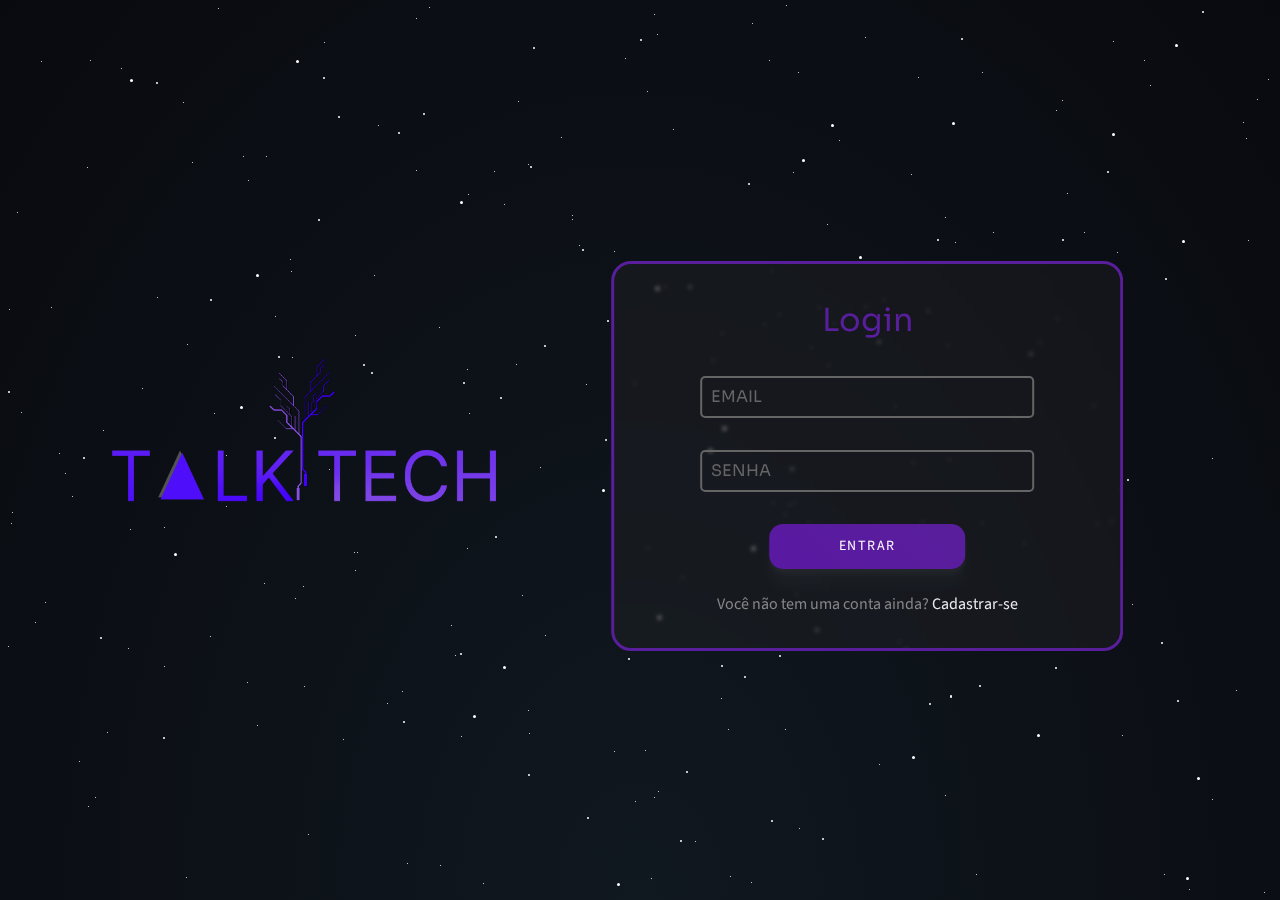
<file: TalkTech-v0.1.1/index.html>
<!DOCTYPE html>
<html lang="pt-br">
    <head>
        <meta charset="UTF-8">
        <meta http-equiv="X-UA-Compatible" content="IE=edge">
        <meta name="viewport" content="width=device-width, initial-scale=1.0">
        <link href="https://fonts.googleapis.com/css2?family=Sora:wght@200;400&family=Source+Sans+3:wght@300;400&display=swap" rel="stylesheet">
        <link rel="stylesheet" href="css/style.css">
        <title>Talk-Tech</title>
    </head>
    <body>
        <section class="wrapper" id="mobile-form">

            <!--Fundo de Estrelas-->

            <div id="stars"></div>
            <div id="stars2"></div>
            <div id="stars3"></div>

            <!-- Formulario -->

            <div class="form-father">
                <div class="form-left flex-item-1">
                    <div class="form-logo-relative">
                        <div class="form-logo">
                            <img src="svg/TalkTechLogo.png" alt="">
                        </div>
                    </div>
                </div>

                <!-- Form Login -->

                <div class="form-right flex-item-1">
                    <div class="form-login-relative form-panel">
                        <div class="form-login">
                            <form action="" class="form-login-fields">
                                <h6 class="title-login">Login</h6>
                                <div class="input-field my-2">
                                    <input type="email" required="required">
                                    <span>Email</span>
                                </div>
                                <div class="input-field my-2">
                                    <input type="password" required="required">
                                    <span>Senha</span>
                                </div>

                                <a href="#" class="btn mt-2 mb-1">Entrar</a>
                                
                                <p class="form-text-cadastrar mt-2">Você não tem uma conta ainda? <a class="form-link-cadastrar" href="#">Cadastrar-se</a></p>
                            </form>
                        </div>
                    </div>
                    
                    <!-- Form Cadastro -->

                    <div class="form-cadastro-relative form-panel">
                        <div class="form-cadastro">
                            <form action="" class="form-cadastro-fields">
                                <h6 class="title-cadastro">Cadastro</h6>
                                <div class="input-field my-2">
                                    <input type="text" required="required">
                                    <span>Nome de Usuário</span>
                                </div>
                                <div class="input-field my-2">
                                    <input type="text" required="required">
                                    <span>Email</span>
                                </div>
                                <div class="input-field my-2">
                                    <input type="password" required="required">
                                    <span>Senha</span>
                                </div>
                                <div class="input-field my-2">
                                    <input type="password" required="required">
                                    <span>Confirma Senha</span>
                                </div>

                                <a href="#" class="btn mt-2 mb-1">Cadastrar-se</a>
                                
                                <p class="form-text-Login mt-2">Você ja tem uma conta? <a class="form-link-login" href="#">Login</a></p>
                            </form>
                        </div>
                    </div>
                </div>
            </div>
        </section>

        <!-- Form Mobile -->

        <div class="form-mobile-father">
            <div class="form-logo-mobile">
                <img src="svg/TalkTechLogo.png" alt="">
            </div>

            <!-- Form Mobile Login -->

            <form action="" class="form-login-fields-mobile">
                <h6 class="title-login-mobile mt-2">Login</h6>
                <div class="input-field my-2">
                    <input type="text" required="required">
                    <span>Email</span>
                </div>
                <div class="input-field my-2">
                    <input type="password" required="required">
                    <span>Senha</span>
                </div>

                <a href="#" class="btn mt-2 mb-1">Entrar</a>
                
                <p class="form-text-cadastrar mt-2">Você não tem uma conta ainda? <a class="form-link-cadastrar-mobile" href="#">Cadastrar-se</a></p>
            </form>

            <!-- Form Mobiile Cadastrar -->

            <form action="" class="form-cadastro-fields-mobile">
                <h6 class="title-login-mobile mt-2">Cadastro</h6>
                <div class="input-field my-2">
                    <input type="text" required="required">
                    <span>Nome de Usuário</span>
                </div>
                <div class="input-field my-2">
                    <input type="text" required="required">
                    <span>Email</span>
                </div>
                <div class="input-field my-2">
                    <input type="password" required="required">
                    <span>Senha</span>
                </div>
                <div class="input-field my-2">
                    <input type="password" required="required">
                    <span>Confirma Senha</span>
                </div>

                <a href="#" class="btn mt-2 mb-1">Cadastrar-se</a>
                
                <p class="form-text-Login mt-2">Você ja tem uma conta? <a class="form-link-login-mobile" href="#">Login</a></p>
            </form>

        </div>

        <script src="js/app.js"></script>

    </body>
</html>
</file>
<file: TalkTech-v0.1.1/css/style.css>
@charset "UTF-8";
*,
*:after,
*:before {
  padding: 0;
  margin: 0;
  box-sizing: border-box;
}

.container {
  max-width: 1440px;
  margin: 0 auto;
  padding: 96px 24px;
  display: flex;
  justify-content: center;
  align-items: center;
  flex-direction: row;
  overflow: hidden;
}
@media screen and (max-width: 960px) {
  .container {
    flex-direction: column;
    padding: 32px 18px;
  }
}

.container-feed {
  max-width: 1440px;
  margin: 0 auto;
  position: relative;
  padding: 110px 20px 0 211px;
  display: flex;
  justify-content: flex-start;
  align-items: flex-start;
  flex-direction: column;
}
@media screen and (max-width: 960px) {
  .container-feed {
    align-items: center;
    padding: 110px 0 0 0;
  }
}

.left-0 {
  left: 0;
}

.flex-start {
  display: flex;
  justify-content: flex-start;
  align-items: center;
}

.flex-start-top {
  display: flex;
  justify-content: flex-start;
  align-items: flex-start;
}

.flex-center {
  display: flex;
  justify-content: center;
  align-items: center;
}

.flex-end {
  display: flex;
  justify-content: flex-end;
  align-items: center;
}

.flex-column {
  display: flex;
  flex-direction: column;
}

.relative {
  position: relative;
}

.flex-wrap {
  flex-wrap: wrap;
}

.flex-item-1 {
  flex: 1 1 360px;
}

.flex-item-2 {
  flex: 2 1 360px;
}

.flex-item-3 {
  flex: 3 1 360px;
}

.flex-item-4 {
  flex: 4 1 360px;
}

.flex-item-5 {
  flex: 5 1 360px;
}

.flex-item-auto {
  flex: 2 1 auto;
}

.w-auto {
  width: auto;
}

.w-100 {
  width: 100%;
}

.w-75 {
  width: 75%;
}

.w-50 {
  width: 50%;
}

.w-25 {
  width: 25%;
}

.hidden {
  overflow: hidden;
}

.list-item {
  display: flex;
  list-style: none;
  position: relative;
  padding: 8px 8px 8px 54px;
  margin-bottom: 48px;
}
.list-item::after {
  content: "";
  position: absolute;
  top: 0;
  left: -8px;
  border: none;
  display: block;
  width: 30px;
  height: 30px;
}

::-webkit-scrollbar {
  width: 8px;
  background-color: transparent;
  border: 5px solid #131414;
}

::-webkit-scrollbar-thumb {
  background-color: #353436;
  border-radius: 50px;
  border: 2px solid #353436;
}

h1 {
  color: #edeaef;
  font-family: "Sora", sans-serif;
  font-weight: 250;
  font-size: 64px;
  line-height: 100%;
}
@media screen and (max-width: 960px) {
  h1 {
    font-family: "Sora", sans-serif;
    font-weight: 250;
    font-size: 36px;
    line-height: 100%;
  }
}

h2 {
  color: #edeaef;
  font-family: "Sora", sans-serif;
  font-weight: 250;
  font-size: 52px;
  line-height: 100%;
}
@media screen and (max-width: 960px) {
  h2 {
    font-family: "Sora", sans-serif;
    font-weight: 250;
    font-size: 36px;
    line-height: 100%;
  }
}

h3 {
  color: #edeaef;
  font-family: "Sora", sans-serif;
  font-weight: 250;
  font-size: 28px;
  line-height: 120%;
}
@media screen and (max-width: 960px) {
  h3 {
    font-family: "Sora", sans-serif;
    font-weight: 250;
    font-size: 24px;
    line-height: 120%;
  }
}

h4 {
  color: #161617;
  font-family: "Sora", sans-serif;
  font-weight: 250;
  font-size: 18px;
  line-height: 130%;
  letter-spacing: -1px;
  font-weight: bold;
}
@media screen and (max-width: 960px) {
  h4 {
    font-family: "Sora", sans-serif;
    font-weight: 250;
    font-size: 18px;
    line-height: 130%;
    font-weight: bold;
  }
}

h5 {
  text-transform: uppercase;
  background: linear-gradient(220.94deg, #a950c4 14.43%, #82269e 85.28%);
  background-clip: text;
  -webkit-background-clip: text;
  -webkit-text-fill-color: transparent;
  font-weight: bold;
  font-family: "Sora", sans-serif;
  font-weight: 250;
  font-size: 18px;
  line-height: 140%;
}
@media screen and (max-width: 960px) {
  h5 {
    font-family: "Sora", sans-serif;
    font-weight: 250;
    font-size: 16px;
    line-height: 150%;
  }
}

h6 {
  color: #161617;
  font-family: "Sora", sans-serif;
  font-weight: 250;
  font-size: 32px;
  line-height: 150%;
}
@media screen and (max-width: 960px) {
  h6 {
    font-family: "Sora", sans-serif;
    font-weight: 250;
    font-size: 16px;
    line-height: 150%;
  }
}

p {
  color: #505055;
  font-family: "Source Sans 3", sans-serif;
  font-size: 16px;
  line-height: 140%;
}
@media screen and (max-width: 960px) {
  p {
    font-family: "Source Sans 3", sans-serif;
    font-size: 14px;
    line-height: 150%;
  }
}
p.white {
  color: #edeaef;
}

.p1 {
  color: #a6a6a7;
  font-family: "Source Sans 3", sans-serif;
  font-size: 24px;
  line-height: 130%;
}
@media screen and (max-width: 960px) {
  .p1 {
    font-family: "Source Sans 3", sans-serif;
    font-size: 18px;
    line-height: 130%;
  }
}

span {
  font-family: "Sora", sans-serif;
}

.bold {
  font-weight: bold;
  color: #353436;
}

strong {
  color: #232224;
  font-family: "Source Sans 3", sans-serif;
  font-size: 16px;
  line-height: 140%;
}
@media screen and (max-width: 960px) {
  strong {
    font-family: "Source Sans 3", sans-serif;
    font-size: 14px;
    line-height: 150%;
  }
}

.text-center {
  text-align: center;
}

a {
  font-family: "Source Sans 3", sans-serif;
  font-size: 16px;
  line-height: 140%;
  text-decoration: none;
  color: #edeaef;
  transition: 0.5s ease;
}
a:hover {
  opacity: 0.9;
}

.btn-Ini {
  position: relative;
  background-color: #edeaef;
  text-transform: uppercase;
  font-size: 1em;
  letter-spacing: 0.1em;
  font-weight: 400;
  padding: 10px 30px;
  transition: 0.5s;
}
.btn-Ini span {
  position: relative;
  z-index: 1;
}

.btn-Ini:hover {
  background: #9c4fb4;
  color: #9c4fb4;
  letter-spacing: 0.25em;
  box-shadow: 0px 17px 17px rgba(169, 80, 196, 0.13), 0px 5.125px 5.125px rgba(169, 80, 196, 0.0847066), 0px 2.12866px 2.12866px rgba(169, 80, 196, 0.065), 0px 0.769896px 0.769896px rgba(169, 80, 196, 0.0452935);
}

.btn-Ini::before {
  content: "";
  position: absolute;
  inset: 2px;
  background-color: #101820;
}

#btn-bv {
  position: absolute;
  inset: 0;
  display: block;
}

a #btn-bv::before {
  content: "";
  position: absolute;
  top: 0;
  left: 80%;
  width: 20px;
  height: 4px;
  background: #101820;
  transform: translateX(-50%) skew(325deg);
  transition: 0.5s;
}

a:hover #btn-bv::before {
  width: 30px;
  left: 20%;
}

a #btn-bv::after {
  content: "";
  position: absolute;
  bottom: 0;
  left: 20%;
  width: 20px;
  height: 4px;
  background: #101820;
  transform: translateX(-50%) skew(325deg);
  transition: 0.5s;
}

a:hover #btn-bv::after {
  width: 30px;
  left: 80%;
}

.btn {
  background: linear-gradient(220.94deg, #591E9C 14.43%, #5919a1 85.28%);
  border: none;
  border-radius: 14px;
  text-decoration: none;
  font-family: "Source Sans 3", sans-serif;
  font-size: 14px;
  line-height: 150%;
  color: #fefbff;
  letter-spacing: 0.1em;
  text-transform: uppercase;
  padding: 12px 70px;
  transition: 0.3s ease;
  box-shadow: 0px 17px 17px rgba(204, 204, 204, 0.04), 0px 5.125px 5.125px rgba(204, 204, 204, 0.0260636), 0px 2.12866px 2.12866px rgba(204, 204, 204, 0.02), 0px 0.769896px 0.769896px rgba(204, 204, 204, 0.0139364);
}
.btn:hover {
  transform: scale(1.02);
  opacity: 0.9;
}

.s-0 {
  margin: 0;
  padding: 0;
}

.m-1 {
  margin: 8px;
}

.m-2 {
  margin: 16px;
}

.m-3 {
  margin: 48px;
}

.m-4 {
  margin: 72px;
}

.m-5 {
  margin: 128px;
}

.mt-1 {
  margin-top: 8px;
}

.mt-2 {
  margin-top: 16px;
}

.mt-3 {
  margin-top: 48px;
}

.mt-4 {
  margin-top: 72px;
}

.mt-5 {
  margin-top: 128px;
}

.ml-1 {
  margin-left: 8px;
}

.ml-2 {
  margin-left: 16px;
}

.ml-3 {
  margin-left: 48px;
}

.ml-4 {
  margin-left: 72px;
}

.ml-5 {
  margin-left: 128px;
}

.mr-1 {
  margin-right: 8px;
}

.mr-2 {
  margin-right: 16px;
}

.mr-3 {
  margin-right: 48px;
}

.mr-4 {
  margin-right: 72px;
}

.mr-5 {
  margin-right: 128px;
}

.mb-1 {
  margin-bottom: 8px;
}

.mb-2 {
  margin-bottom: 16px;
}

.mb-3 {
  margin-bottom: 48px;
}

.mb-4 {
  margin-bottom: 72px;
}

.mb-5 {
  margin-bottom: 128px;
}

.mx-1 {
  margin-left: 8px;
  margin-right: 8px;
}

.mx-2 {
  margin-left: 16px;
  margin-right: 16px;
}

.mx-3 {
  margin-left: 48px;
  margin-right: 48px;
}

.mx-4 {
  margin-left: 72px;
  margin-right: 72px;
}

.mx-5 {
  margin-left: 128px;
  margin-right: 128px;
}

.my-1 {
  margin-top: 8px;
  margin-bottom: 8px;
}

.my-2 {
  margin-top: 16px;
  margin-bottom: 16px;
}

.my-3 {
  margin-top: 48px;
  margin-bottom: 48px;
}

.my-4 {
  margin-top: 72px;
  margin-bottom: 72px;
}

.my-5 {
  margin-top: 128px;
  margin-bottom: 128px;
}

.p-1 {
  padding: 8px;
}

.p-2 {
  padding: 16px;
}

.p-3 {
  padding: 48px;
}

.p-4 {
  padding: 72px;
}

.p-5 {
  padding: 128px;
}

.pt-1 {
  padding-top: 8px;
}

.pt-2 {
  padding-top: 16px;
}

.pt-3 {
  padding-top: 48px;
}

.pt-4 {
  padding-top: 72px;
}

.pt-5 {
  padding-top: 128px;
}

.pl-1 {
  padding-left: 8px;
}

.pl-2 {
  padding-left: 16px;
}

.pl-3 {
  padding-left: 48px;
}

.pl-4 {
  padding-left: 72px;
}

.pl-5 {
  padding-left: 128px;
}

.pr-1 {
  padding-right: 8px;
}

.pr-2 {
  padding-right: 16px;
}

.pr-3 {
  padding-right: 48px;
}

.pr-4 {
  padding-right: 72px;
}

.pr-5 {
  padding-right: 128px;
}

.pb-1 {
  padding-bottom: 8px;
}

.pb-2 {
  padding-bottom: 16px;
}

.pb-3 {
  padding-bottom: 48px;
}

.pb-4 {
  padding-bottom: 72px;
}

.pb-5 {
  padding-bottom: 128px;
}

.px-1 {
  padding-left: 8px;
  padding-right: 8px;
}

.px-2 {
  padding-left: 16px;
  padding-right: 16px;
}

.px-3 {
  padding-left: 48px;
  padding-right: 48px;
}

.px-4 {
  padding-left: 72px;
  padding-right: 72px;
}

.px-5 {
  padding-left: 128px;
  padding-right: 128px;
}

.py-1 {
  padding-top: 8px;
  padding-bottom: 8px;
}

.py-2 {
  padding-top: 16px;
  padding-bottom: 16px;
}

.py-3 {
  padding-top: 48px;
  padding-bottom: 48px;
}

.py-4 {
  padding-top: 72px;
  padding-bottom: 72px;
}

.py-5 {
  padding-top: 128px;
  padding-bottom: 128px;
}
@media screen and (max-width: 960px) {
  .py-5 {
    padding-top: 128px;
    padding-bottom: 16px;
  }
}

header {
  width: 100%;
  background-color: transparent;
  box-shadow: none;
  transition: 0.5s ease;
  position: fixed;
  z-index: 800;
}

.active-header {
  background: rgba(28, 28, 28, 0.45);
  -webkit-backdrop-filter: blur(19.5px);
          backdrop-filter: blur(19.5px);
}

.navbar-desktop {
  max-width: 1440px;
  height: 75px;
  margin: 0px auto;
  position: relative;
  padding: 10px 24px 10px 211px;
  display: flex;
  justify-content: space-between;
  align-items: center;
}

.navbar-desktop-logo {
  position: fixed;
  cursor: pointer;
  z-index: 1100;
  left: 10px;
}

.navbar-desktop-item-1 {
  flex: 1 1 auto;
  display: flex;
  justify-content: flex-start;
  align-items: center;
}

.navbar-desktop-item-2 {
  flex: 1 1 auto;
  display: flex;
  justify-content: flex-end;
  align-items: center;
}

.nav-link-desktop {
  margin-left: 16px;
  display: inline-block;
  padding: 12px 16px;
}

.nav-side-menu {
  height: 100%;
  background-color: #161617;
  position: fixed;
  z-index: 700;
  display: flex;
  justify-content: center;
  padding-top: 128px;
  left: 0;
  transition: 0.7s ease;
}
@media screen and (max-width: 960px) {
  .nav-side-menu {
    height: 50px;
    bottom: 0;
    align-items: center;
    padding-top: 0;
    width: 100%;
  }
}

.nav-list-side-menu {
  max-width: 1440px;
  display: flex;
  flex-direction: column;
  align-items: center;
}
@media screen and (max-width: 960px) {
  .nav-list-side-menu {
    flex-direction: row;
  }
}

.nav-link-side-menu {
  display: inline-block;
  font-family: "Sora", sans-serif;
  font-weight: 250;
  font-size: 28px;
  line-height: 120%;
  position: relative;
  cursor: pointer;
  transition: transform 0.2s ease-in-out;
  padding: 8px 24px 0 24px;
}
.nav-link-side-menu p {
  display: none;
}
.nav-link-side-menu:hover {
  transform: translateX(5px);
}
.nav-link-side-menu:hover p {
  display: flex;
  z-index: 1100;
  transform: translateX(5px);
}
@media screen and (max-width: 960px) {
  .nav-link-side-menu {
    padding: 8px 16px 0 16px;
  }
}

#stars {
  width: 1px;
  height: 1px;
  border-radius: 50px;
  background: transparent;
  animation: animStar 50s linear infinite;
  box-shadow: 779px 1331px #fff, 324px 42px #fff, 303px 586px #fff, 1312px 276px #fff, 451px 625px #fff, 521px 1931px #fff, 1087px 1871px #fff, 36px 1546px #fff, 132px 934px #fff, 1698px 901px #fff, 1418px 664px #fff, 1448px 1157px #fff, 1084px 232px #fff, 347px 1776px #fff, 1722px 243px #fff, 1629px 835px #fff, 479px 969px #fff, 1231px 960px #fff, 586px 384px #fff, 164px 527px #fff, 8px 646px #fff, 1150px 1126px #fff, 665px 1357px #fff, 1556px 1982px #fff, 1260px 1961px #fff, 1675px 1741px #fff, 1843px 1514px #fff, 718px 1628px #fff, 242px 1343px #fff, 1497px 1880px #fff, 1364px 230px #fff, 1739px 1302px #fff, 636px 959px #fff, 304px 686px #fff, 614px 751px #fff, 1935px 816px #fff, 1428px 60px #fff, 355px 335px #fff, 1594px 158px #fff, 90px 60px #fff, 1553px 162px #fff, 1239px 1825px #fff, 1945px 587px #fff, 749px 1785px #fff, 1987px 1172px #fff, 1301px 1237px #fff, 1039px 342px #fff, 1585px 1481px #fff, 995px 1048px #fff, 524px 932px #fff, 214px 413px #fff, 1701px 1300px #fff, 1037px 1613px #fff, 1871px 996px #fff, 1360px 1635px #fff, 1110px 1313px #fff, 412px 1783px #fff, 1949px 177px #fff, 903px 1854px #fff, 700px 1936px #fff, 378px 125px #fff, 308px 834px #fff, 1118px 962px #fff, 1350px 1929px #fff, 781px 1811px #fff, 561px 137px #fff, 757px 1148px #fff, 1670px 1979px #fff, 343px 739px #fff, 945px 795px #fff, 576px 1903px #fff, 1078px 1436px #fff, 1583px 450px #fff, 1366px 474px #fff, 297px 1873px #fff, 192px 162px #fff, 1624px 1633px #fff, 59px 453px #fff, 82px 1872px #fff, 1933px 498px #fff, 1966px 1974px #fff, 1975px 1688px #fff, 779px 314px #fff, 1858px 1543px #fff, 73px 1507px #fff, 1693px 975px #fff, 1683px 108px #fff, 1768px 1654px #fff, 654px 14px #fff, 494px 171px #fff, 1689px 1895px #fff, 1660px 263px #fff, 1031px 903px #fff, 1203px 1393px #fff, 1333px 1421px #fff, 1113px 41px #fff, 1206px 1645px #fff, 1325px 1635px #fff, 142px 388px #fff, 572px 215px #fff, 1535px 296px #fff, 1419px 407px #fff, 1379px 1003px #fff, 329px 469px #fff, 1791px 1652px #fff, 935px 1802px #fff, 1330px 1820px #fff, 421px 1933px #fff, 828px 365px #fff, 275px 316px #fff, 707px 960px #fff, 1605px 1554px #fff, 625px 58px #fff, 717px 1697px #fff, 1669px 246px #fff, 1925px 322px #fff, 1154px 1803px #fff, 1929px 295px #fff, 1248px 240px #fff, 1045px 1755px #fff, 166px 942px #fff, 1888px 1773px #fff, 678px 1963px #fff, 1370px 569px #fff, 1974px 1400px #fff, 1786px 460px #fff, 51px 307px #fff, 784px 1400px #fff, 730px 1258px #fff, 1712px 393px #fff, 416px 170px #fff, 1797px 1932px #fff, 572px 219px #fff, 1557px 1856px #fff, 218px 8px #fff, 348px 1334px #fff, 469px 413px #fff, 385px 1738px #fff, 1357px 1818px #fff, 240px 942px #fff, 248px 1847px #fff, 1535px 806px #fff, 236px 1514px #fff, 1429px 1556px #fff, 73px 1633px #fff, 1398px 1121px #fff, 671px 1301px #fff, 1404px 1663px #fff, 740px 1018px #fff, 1600px 377px #fff, 785px 514px #fff, 112px 1084px #fff, 1915px 1887px #fff, 1463px 1848px #fff, 687px 1115px #fff, 1268px 1768px #fff, 1729px 1425px #fff, 1284px 1022px #fff, 801px 974px #fff, 1975px 1317px #fff, 1354px 834px #fff, 1446px 1484px #fff, 1283px 1786px #fff, 11px 523px #fff, 1842px 236px #fff, 1355px 654px #fff, 429px 7px #fff, 1033px 1128px #fff, 157px 297px #fff, 545px 635px #fff, 52px 1080px #fff, 827px 1520px #fff, 1121px 490px #fff, 9px 309px #fff, 1744px 1586px #fff, 1014px 417px #fff, 1534px 524px #fff, 958px 552px #fff, 1403px 1496px #fff, 387px 703px #fff, 1522px 548px #fff, 1355px 282px #fff, 1532px 601px #fff, 1838px 790px #fff, 290px 259px #fff, 295px 598px #fff, 1601px 539px #fff, 1561px 1272px #fff, 34px 1922px #fff, 1024px 543px #fff, 467px 369px #fff, 722px 333px #fff, 1976px 1255px #fff, 766px 983px #fff, 1582px 1285px #fff, 12px 512px #fff, 617px 1410px #fff, 682px 577px #fff, 1334px 1438px #fff, 439px 327px #fff, 1617px 1661px #fff, 673px 129px #fff, 794px 941px #fff, 1386px 1902px #fff, 37px 1353px #fff, 1467px 1353px #fff, 416px 18px #fff, 187px 344px #fff, 200px 1898px #fff, 1491px 1619px #fff, 811px 347px #fff, 924px 1827px #fff, 945px 217px #fff, 1735px 1228px #fff, 379px 1890px #fff, 79px 761px #fff, 825px 1837px #fff, 1980px 1558px #fff, 1308px 1573px #fff, 1488px 1726px #fff, 382px 1208px #fff, 522px 595px #fff, 1277px 1898px #fff, 354px 552px #fff, 161px 1784px #fff, 614px 251px #fff, 526px 1576px #fff, 17px 212px #fff, 179px 996px #fff, 467px 1208px #fff, 1944px 1838px #fff, 1140px 1093px #fff, 858px 1007px #fff, 200px 1064px #fff, 423px 1964px #fff, 1945px 439px #fff, 1377px 689px #fff, 1120px 1437px #fff, 1876px 668px #fff, 907px 1324px #fff, 343px 1976px #fff, 1816px 1501px #fff, 1849px 177px #fff, 647px 91px #fff, 1984px 1012px #fff, 1336px 1300px #fff, 128px 648px #fff, 305px 1060px #fff, 1324px 826px #fff, 1263px 1314px #fff, 1801px 629px #fff, 1614px 1555px #fff, 1634px 90px #fff, 1603px 452px #fff, 891px 1984px #fff, 1556px 1906px #fff, 121px 68px #fff, 1676px 1714px #fff, 516px 936px #fff, 1947px 1492px #fff, 1455px 1519px #fff, 45px 602px #fff, 205px 1039px #fff, 793px 172px #fff, 1562px 1739px #fff, 1056px 110px #fff, 1512px 379px #fff, 1795px 1621px #fff, 1848px 607px #fff, 262px 1719px #fff, 477px 991px #fff, 483px 883px #fff, 1239px 1197px #fff, 1496px 647px #fff, 1649px 25px #fff, 1491px 1946px #fff, 119px 996px #fff, 179px 1472px #fff, 1341px 808px #fff, 1565px 1700px #fff, 407px 1544px #fff, 1754px 357px #fff, 1288px 981px #fff, 902px 1997px #fff, 1755px 1668px #fff, 186px 877px #fff, 1202px 1882px #fff, 461px 1213px #fff, 1400px 748px #fff, 1969px 1899px #fff, 809px 522px #fff, 514px 1219px #fff, 374px 275px #fff, 938px 1973px #fff, 357px 552px #fff, 144px 1722px #fff, 1572px 912px #fff, 402px 1858px #fff, 1544px 1195px #fff, 667px 1257px #fff, 727px 1496px #fff, 993px 232px #fff, 1772px 313px #fff, 1040px 1590px #fff, 1204px 1973px #fff, 1268px 79px #fff, 1555px 1048px #fff, 986px 1707px #fff, 978px 1710px #fff, 713px 360px #fff, 407px 863px #fff, 461px 736px #fff, 284px 1608px #fff, 103px 430px #fff, 1283px 1319px #fff, 977px 1186px #fff, 1966px 1516px #fff, 1287px 1129px #fff, 70px 1098px #fff, 1189px 889px #fff, 1126px 1734px #fff, 309px 1292px #fff, 879px 764px #fff, 65px 473px #fff, 1003px 1959px #fff, 658px 791px #fff, 402px 1576px #fff, 35px 622px #fff, 529px 1589px #fff, 164px 666px #fff, 1876px 1290px #fff, 1541px 526px #fff, 270px 1297px #fff, 440px 865px #fff, 1500px 802px #fff, 182px 1754px #fff, 1264px 892px #fff, 272px 1249px #fff, 1289px 1535px #fff, 190px 1646px #fff, 955px 242px #fff, 1456px 1597px #fff, 1727px 1983px #fff, 635px 801px #fff, 226px 455px #fff, 1396px 1710px #fff, 849px 1863px #fff, 237px 1264px #fff, 839px 140px #fff, 1122px 735px #fff, 1280px 15px #fff, 1318px 242px #fff, 1819px 1148px #fff, 333px 1392px #fff, 1949px 553px #fff, 1878px 1332px #fff, 467px 548px #fff, 1812px 1082px #fff, 1067px 193px #fff, 243px 156px #fff, 483px 1616px #fff, 1714px 933px #fff, 759px 1800px #fff, 1822px 995px #fff, 1877px 572px #fff, 581px 1084px #fff, 107px 732px #fff, 642px 1837px #fff, 166px 1493px #fff, 1555px 198px #fff, 819px 307px #fff, 947px 345px #fff, 827px 224px #fff, 927px 1394px #fff, 540px 467px #fff, 1093px 405px #fff, 1140px 927px #fff, 130px 529px #fff, 33px 1980px #fff, 1147px 1663px #fff, 1616px 1436px #fff, 528px 710px #fff, 798px 1100px #fff, 505px 1480px #fff, 899px 641px #fff, 1909px 1949px #fff, 1311px 964px #fff, 979px 1301px #fff, 1393px 969px #fff, 1793px 1886px #fff, 292px 357px #fff, 1196px 1718px #fff, 1290px 1994px #fff, 537px 1973px #fff, 1181px 1674px #fff, 1740px 1566px #fff, 1307px 265px #fff, 922px 522px #fff, 1892px 472px #fff, 384px 1746px #fff, 392px 1098px #fff, 647px 548px #fff, 390px 1498px #fff, 1246px 138px #fff, 730px 876px #fff, 192px 1472px #fff, 1790px 1789px #fff, 928px 311px #fff, 1253px 1647px #fff, 747px 1921px #fff, 1561px 1025px #fff, 1533px 1292px #fff, 1985px 195px #fff, 728px 729px #fff, 1712px 1936px #fff, 512px 1717px #fff, 1528px 483px #fff, 313px 1642px #fff, 281px 1849px #fff, 1212px 799px #fff, 435px 1191px #fff, 1422px 611px #fff, 1718px 1964px #fff, 411px 944px #fff, 210px 636px #fff, 1502px 1295px #fff, 1434px 349px #fff, 769px 60px #fff, 747px 1053px #fff, 789px 504px #fff, 1436px 1264px #fff, 1893px 1225px #fff, 1394px 1788px #fff, 1108px 1317px #fff, 1673px 1395px #fff, 854px 1010px #fff, 1705px 80px #fff, 1858px 148px #fff, 1729px 344px #fff, 1388px 664px #fff, 895px 406px #fff, 1479px 157px #fff, 1441px 1157px #fff, 552px 1900px #fff, 516px 364px #fff, 1647px 189px #fff, 1427px 1071px #fff, 785px 729px #fff, 1080px 1710px #fff, 504px 204px #fff, 1177px 1622px #fff, 657px 34px #fff, 1296px 1099px #fff, 248px 180px #fff, 1212px 1568px #fff, 667px 1562px #fff, 695px 841px #fff, 1608px 1247px #fff, 751px 882px #fff, 87px 167px #fff, 607px 1368px #fff, 1363px 1203px #fff, 1836px 317px #fff, 1668px 1703px #fff, 830px 1154px #fff, 1721px 1398px #fff, 1601px 1280px #fff, 976px 874px #fff, 1743px 254px #fff, 1020px 1815px #fff, 1670px 1766px #fff, 1890px 735px #fff, 1379px 136px #fff, 1864px 695px #fff, 206px 965px #fff, 1404px 1932px #fff, 1923px 1360px #fff, 247px 682px #fff, 519px 1708px #fff, 645px 750px #fff, 1164px 1204px #fff, 834px 323px #fff, 172px 1350px #fff, 213px 972px #fff, 1837px 190px #fff, 285px 1806px #fff, 1047px 1299px #fff, 1548px 825px #fff, 1730px 324px #fff, 1346px 1909px #fff, 772px 270px #fff, 345px 1190px #fff, 478px 1433px #fff, 1479px 25px #fff, 1994px 1830px #fff, 1744px 732px #fff, 20px 1635px #fff, 690px 1795px #fff, 1594px 569px #fff, 579px 245px #fff, 1398px 733px #fff, 408px 1352px #fff, 1774px 120px #fff, 1152px 1370px #fff, 1698px 1810px #fff, 710px 1450px #fff, 665px 286px #fff, 493px 1720px #fff, 786px 5px #fff, 637px 1140px #fff, 764px 324px #fff, 927px 310px #fff, 938px 1424px #fff, 1884px 744px #fff, 913px 462px #fff, 1831px 1936px #fff, 1527px 249px #fff, 36px 1381px #fff, 1597px 581px #fff, 1530px 355px #fff, 949px 459px #fff, 799px 828px #fff, 242px 1471px #fff, 654px 797px #fff, 796px 594px #fff, 1365px 678px #fff, 752px 23px #fff, 1630px 541px #fff, 982px 72px #fff, 1733px 1831px #fff, 21px 412px #fff, 775px 998px #fff, 335px 1945px #fff, 264px 583px #fff, 158px 1311px #fff, 528px 164px #fff, 1978px 574px #fff, 717px 1203px #fff, 734px 1591px #fff, 1555px 820px #fff, 16px 1943px #fff, 1625px 1177px #fff, 1236px 690px #fff, 1585px 1590px #fff, 1737px 1728px #fff, 721px 698px #fff, 1804px 1186px #fff, 166px 980px #fff, 1850px 230px #fff, 330px 1712px #fff, 95px 797px #fff, 1948px 1078px #fff, 469px 939px #fff, 1269px 1899px #fff, 955px 1220px #fff, 1137px 1075px #fff, 312px 1293px #fff, 986px 1762px #fff, 1103px 1238px #fff, 428px 1993px #fff, 355px 570px #fff, 977px 1836px #fff, 1395px 1092px #fff, 276px 913px #fff, 1743px 656px #fff, 773px 502px #fff, 1686px 1322px #fff, 1516px 1945px #fff, 1334px 501px #fff, 266px 156px #fff, 455px 655px #fff, 798px 72px #fff, 1059px 1259px #fff, 1402px 1687px #fff, 236px 1329px #fff, 1455px 786px #fff, 146px 1228px #fff, 1851px 823px #fff, 1062px 100px #fff, 1220px 953px #fff, 20px 1826px #fff, 36px 1063px #fff, 1525px 338px #fff, 790px 1521px #fff, 741px 1099px #fff, 288px 1489px #fff, 700px 1060px #fff, 390px 1071px #fff, 411px 1036px #fff, 1853px 1072px #fff, 1446px 1085px #fff, 1164px 874px #fff, 924px 925px #fff, 291px 271px #fff, 1257px 1964px #fff, 1580px 1352px #fff, 1507px 1216px #fff, 211px 956px #fff, 985px 1195px #fff, 975px 1640px #fff, 518px 101px #fff, 663px 1395px #fff, 914px 532px #fff, 145px 1320px #fff, 69px 1397px #fff, 982px 523px #fff, 257px 725px #fff, 1599px 831px #fff, 1636px 1513px #fff, 1250px 1158px #fff, 1132px 604px #fff, 183px 102px #fff, 1057px 318px #fff, 1247px 1835px #fff, 1983px 1110px #fff, 1077px 1455px #fff, 921px 1770px #fff, 806px 1350px #fff, 1938px 1992px #fff, 855px 1260px #fff, 902px 1345px #fff, 658px 1908px #fff, 1845px 679px #fff, 712px 1482px #fff, 595px 950px #fff, 1784px 1992px #fff, 1847px 1785px #fff, 691px 1004px #fff, 175px 1179px #fff, 1666px 1911px #fff, 41px 61px #fff, 971px 1080px #fff, 1830px 1450px #fff, 1351px 1518px #fff, 1257px 99px #fff, 1395px 1498px #fff, 1117px 252px #fff, 1779px 597px #fff, 1346px 729px #fff, 1108px 1144px #fff, 402px 691px #fff, 72px 496px #fff, 1673px 1604px #fff, 1497px 974px #fff, 1865px 1664px #fff, 88px 806px #fff, 918px 77px #fff, 244px 1118px #fff, 256px 1820px #fff, 1851px 1840px #fff, 605px 1851px #fff, 634px 383px #fff, 865px 37px #fff, 943px 1024px #fff, 1951px 177px #fff, 1097px 523px #fff, 985px 1700px #fff, 1243px 122px #fff, 768px 1070px #fff, 468px 194px #fff, 320px 1867px #fff, 1850px 185px #fff, 380px 1616px #fff, 468px 1294px #fff, 1122px 1743px #fff, 884px 299px #fff, 1300px 1917px #fff, 1860px 396px #fff, 1270px 990px #fff, 529px 733px #fff, 1975px 1347px #fff, 1885px 685px #fff, 226px 506px #fff, 651px 878px #fff, 1323px 680px #fff, 1284px 680px #fff, 238px 1967px #fff, 911px 174px #fff, 1111px 521px #fff, 1150px 85px #fff, 794px 502px #fff, 484px 1856px #fff, 1809px 368px #fff, 112px 953px #fff, 590px 1009px #fff, 1655px 311px #fff, 100px 1026px #fff, 1803px 352px #fff, 865px 306px #fff, 1077px 1019px #fff, 1335px 872px #fff, 1647px 1298px #fff, 1233px 1387px #fff, 698px 1036px #fff, 659px 1860px #fff, 388px 1412px #fff, 1212px 458px #fff, 755px 1468px #fff, 696px 1654px #fff, 1144px 60px #fff;
}
#stars ::after {
  content: "";
  position: absolute;
  top: 2000px;
  width: 1px;
  height: 1px;
  border-radius: 50px;
  background: transparent;
  box-shadow: 779px 1331px #fff, 324px 42px #fff, 303px 586px #fff, 1312px 276px #fff, 451px 625px #fff, 521px 1931px #fff, 1087px 1871px #fff, 36px 1546px #fff, 132px 934px #fff, 1698px 901px #fff, 1418px 664px #fff, 1448px 1157px #fff, 1084px 232px #fff, 347px 1776px #fff, 1722px 243px #fff, 1629px 835px #fff, 479px 969px #fff, 1231px 960px #fff, 586px 384px #fff, 164px 527px #fff, 8px 646px #fff, 1150px 1126px #fff, 665px 1357px #fff, 1556px 1982px #fff, 1260px 1961px #fff, 1675px 1741px #fff, 1843px 1514px #fff, 718px 1628px #fff, 242px 1343px #fff, 1497px 1880px #fff, 1364px 230px #fff, 1739px 1302px #fff, 636px 959px #fff, 304px 686px #fff, 614px 751px #fff, 1935px 816px #fff, 1428px 60px #fff, 355px 335px #fff, 1594px 158px #fff, 90px 60px #fff, 1553px 162px #fff, 1239px 1825px #fff, 1945px 587px #fff, 749px 1785px #fff, 1987px 1172px #fff, 1301px 1237px #fff, 1039px 342px #fff, 1585px 1481px #fff, 995px 1048px #fff, 524px 932px #fff, 214px 413px #fff, 1701px 1300px #fff, 1037px 1613px #fff, 1871px 996px #fff, 1360px 1635px #fff, 1110px 1313px #fff, 412px 1783px #fff, 1949px 177px #fff, 903px 1854px #fff, 700px 1936px #fff, 378px 125px #fff, 308px 834px #fff, 1118px 962px #fff, 1350px 1929px #fff, 781px 1811px #fff, 561px 137px #fff, 757px 1148px #fff, 1670px 1979px #fff, 343px 739px #fff, 945px 795px #fff, 576px 1903px #fff, 1078px 1436px #fff, 1583px 450px #fff, 1366px 474px #fff, 297px 1873px #fff, 192px 162px #fff, 1624px 1633px #fff, 59px 453px #fff, 82px 1872px #fff, 1933px 498px #fff, 1966px 1974px #fff, 1975px 1688px #fff, 779px 314px #fff, 1858px 1543px #fff, 73px 1507px #fff, 1693px 975px #fff, 1683px 108px #fff, 1768px 1654px #fff, 654px 14px #fff, 494px 171px #fff, 1689px 1895px #fff, 1660px 263px #fff, 1031px 903px #fff, 1203px 1393px #fff, 1333px 1421px #fff, 1113px 41px #fff, 1206px 1645px #fff, 1325px 1635px #fff, 142px 388px #fff, 572px 215px #fff, 1535px 296px #fff, 1419px 407px #fff, 1379px 1003px #fff, 329px 469px #fff, 1791px 1652px #fff, 935px 1802px #fff, 1330px 1820px #fff, 421px 1933px #fff, 828px 365px #fff, 275px 316px #fff, 707px 960px #fff, 1605px 1554px #fff, 625px 58px #fff, 717px 1697px #fff, 1669px 246px #fff, 1925px 322px #fff, 1154px 1803px #fff, 1929px 295px #fff, 1248px 240px #fff, 1045px 1755px #fff, 166px 942px #fff, 1888px 1773px #fff, 678px 1963px #fff, 1370px 569px #fff, 1974px 1400px #fff, 1786px 460px #fff, 51px 307px #fff, 784px 1400px #fff, 730px 1258px #fff, 1712px 393px #fff, 416px 170px #fff, 1797px 1932px #fff, 572px 219px #fff, 1557px 1856px #fff, 218px 8px #fff, 348px 1334px #fff, 469px 413px #fff, 385px 1738px #fff, 1357px 1818px #fff, 240px 942px #fff, 248px 1847px #fff, 1535px 806px #fff, 236px 1514px #fff, 1429px 1556px #fff, 73px 1633px #fff, 1398px 1121px #fff, 671px 1301px #fff, 1404px 1663px #fff, 740px 1018px #fff, 1600px 377px #fff, 785px 514px #fff, 112px 1084px #fff, 1915px 1887px #fff, 1463px 1848px #fff, 687px 1115px #fff, 1268px 1768px #fff, 1729px 1425px #fff, 1284px 1022px #fff, 801px 974px #fff, 1975px 1317px #fff, 1354px 834px #fff, 1446px 1484px #fff, 1283px 1786px #fff, 11px 523px #fff, 1842px 236px #fff, 1355px 654px #fff, 429px 7px #fff, 1033px 1128px #fff, 157px 297px #fff, 545px 635px #fff, 52px 1080px #fff, 827px 1520px #fff, 1121px 490px #fff, 9px 309px #fff, 1744px 1586px #fff, 1014px 417px #fff, 1534px 524px #fff, 958px 552px #fff, 1403px 1496px #fff, 387px 703px #fff, 1522px 548px #fff, 1355px 282px #fff, 1532px 601px #fff, 1838px 790px #fff, 290px 259px #fff, 295px 598px #fff, 1601px 539px #fff, 1561px 1272px #fff, 34px 1922px #fff, 1024px 543px #fff, 467px 369px #fff, 722px 333px #fff, 1976px 1255px #fff, 766px 983px #fff, 1582px 1285px #fff, 12px 512px #fff, 617px 1410px #fff, 682px 577px #fff, 1334px 1438px #fff, 439px 327px #fff, 1617px 1661px #fff, 673px 129px #fff, 794px 941px #fff, 1386px 1902px #fff, 37px 1353px #fff, 1467px 1353px #fff, 416px 18px #fff, 187px 344px #fff, 200px 1898px #fff, 1491px 1619px #fff, 811px 347px #fff, 924px 1827px #fff, 945px 217px #fff, 1735px 1228px #fff, 379px 1890px #fff, 79px 761px #fff, 825px 1837px #fff, 1980px 1558px #fff, 1308px 1573px #fff, 1488px 1726px #fff, 382px 1208px #fff, 522px 595px #fff, 1277px 1898px #fff, 354px 552px #fff, 161px 1784px #fff, 614px 251px #fff, 526px 1576px #fff, 17px 212px #fff, 179px 996px #fff, 467px 1208px #fff, 1944px 1838px #fff, 1140px 1093px #fff, 858px 1007px #fff, 200px 1064px #fff, 423px 1964px #fff, 1945px 439px #fff, 1377px 689px #fff, 1120px 1437px #fff, 1876px 668px #fff, 907px 1324px #fff, 343px 1976px #fff, 1816px 1501px #fff, 1849px 177px #fff, 647px 91px #fff, 1984px 1012px #fff, 1336px 1300px #fff, 128px 648px #fff, 305px 1060px #fff, 1324px 826px #fff, 1263px 1314px #fff, 1801px 629px #fff, 1614px 1555px #fff, 1634px 90px #fff, 1603px 452px #fff, 891px 1984px #fff, 1556px 1906px #fff, 121px 68px #fff, 1676px 1714px #fff, 516px 936px #fff, 1947px 1492px #fff, 1455px 1519px #fff, 45px 602px #fff, 205px 1039px #fff, 793px 172px #fff, 1562px 1739px #fff, 1056px 110px #fff, 1512px 379px #fff, 1795px 1621px #fff, 1848px 607px #fff, 262px 1719px #fff, 477px 991px #fff, 483px 883px #fff, 1239px 1197px #fff, 1496px 647px #fff, 1649px 25px #fff, 1491px 1946px #fff, 119px 996px #fff, 179px 1472px #fff, 1341px 808px #fff, 1565px 1700px #fff, 407px 1544px #fff, 1754px 357px #fff, 1288px 981px #fff, 902px 1997px #fff, 1755px 1668px #fff, 186px 877px #fff, 1202px 1882px #fff, 461px 1213px #fff, 1400px 748px #fff, 1969px 1899px #fff, 809px 522px #fff, 514px 1219px #fff, 374px 275px #fff, 938px 1973px #fff, 357px 552px #fff, 144px 1722px #fff, 1572px 912px #fff, 402px 1858px #fff, 1544px 1195px #fff, 667px 1257px #fff, 727px 1496px #fff, 993px 232px #fff, 1772px 313px #fff, 1040px 1590px #fff, 1204px 1973px #fff, 1268px 79px #fff, 1555px 1048px #fff, 986px 1707px #fff, 978px 1710px #fff, 713px 360px #fff, 407px 863px #fff, 461px 736px #fff, 284px 1608px #fff, 103px 430px #fff, 1283px 1319px #fff, 977px 1186px #fff, 1966px 1516px #fff, 1287px 1129px #fff, 70px 1098px #fff, 1189px 889px #fff, 1126px 1734px #fff, 309px 1292px #fff, 879px 764px #fff, 65px 473px #fff, 1003px 1959px #fff, 658px 791px #fff, 402px 1576px #fff, 35px 622px #fff, 529px 1589px #fff, 164px 666px #fff, 1876px 1290px #fff, 1541px 526px #fff, 270px 1297px #fff, 440px 865px #fff, 1500px 802px #fff, 182px 1754px #fff, 1264px 892px #fff, 272px 1249px #fff, 1289px 1535px #fff, 190px 1646px #fff, 955px 242px #fff, 1456px 1597px #fff, 1727px 1983px #fff, 635px 801px #fff, 226px 455px #fff, 1396px 1710px #fff, 849px 1863px #fff, 237px 1264px #fff, 839px 140px #fff, 1122px 735px #fff, 1280px 15px #fff, 1318px 242px #fff, 1819px 1148px #fff, 333px 1392px #fff, 1949px 553px #fff, 1878px 1332px #fff, 467px 548px #fff, 1812px 1082px #fff, 1067px 193px #fff, 243px 156px #fff, 483px 1616px #fff, 1714px 933px #fff, 759px 1800px #fff, 1822px 995px #fff, 1877px 572px #fff, 581px 1084px #fff, 107px 732px #fff, 642px 1837px #fff, 166px 1493px #fff, 1555px 198px #fff, 819px 307px #fff, 947px 345px #fff, 827px 224px #fff, 927px 1394px #fff, 540px 467px #fff, 1093px 405px #fff, 1140px 927px #fff, 130px 529px #fff, 33px 1980px #fff, 1147px 1663px #fff, 1616px 1436px #fff, 528px 710px #fff, 798px 1100px #fff, 505px 1480px #fff, 899px 641px #fff, 1909px 1949px #fff, 1311px 964px #fff, 979px 1301px #fff, 1393px 969px #fff, 1793px 1886px #fff, 292px 357px #fff, 1196px 1718px #fff, 1290px 1994px #fff, 537px 1973px #fff, 1181px 1674px #fff, 1740px 1566px #fff, 1307px 265px #fff, 922px 522px #fff, 1892px 472px #fff, 384px 1746px #fff, 392px 1098px #fff, 647px 548px #fff, 390px 1498px #fff, 1246px 138px #fff, 730px 876px #fff, 192px 1472px #fff, 1790px 1789px #fff, 928px 311px #fff, 1253px 1647px #fff, 747px 1921px #fff, 1561px 1025px #fff, 1533px 1292px #fff, 1985px 195px #fff, 728px 729px #fff, 1712px 1936px #fff, 512px 1717px #fff, 1528px 483px #fff, 313px 1642px #fff, 281px 1849px #fff, 1212px 799px #fff, 435px 1191px #fff, 1422px 611px #fff, 1718px 1964px #fff, 411px 944px #fff, 210px 636px #fff, 1502px 1295px #fff, 1434px 349px #fff, 769px 60px #fff, 747px 1053px #fff, 789px 504px #fff, 1436px 1264px #fff, 1893px 1225px #fff, 1394px 1788px #fff, 1108px 1317px #fff, 1673px 1395px #fff, 854px 1010px #fff, 1705px 80px #fff, 1858px 148px #fff, 1729px 344px #fff, 1388px 664px #fff, 895px 406px #fff, 1479px 157px #fff, 1441px 1157px #fff, 552px 1900px #fff, 516px 364px #fff, 1647px 189px #fff, 1427px 1071px #fff, 785px 729px #fff, 1080px 1710px #fff, 504px 204px #fff, 1177px 1622px #fff, 657px 34px #fff, 1296px 1099px #fff, 248px 180px #fff, 1212px 1568px #fff, 667px 1562px #fff, 695px 841px #fff, 1608px 1247px #fff, 751px 882px #fff, 87px 167px #fff, 607px 1368px #fff, 1363px 1203px #fff, 1836px 317px #fff, 1668px 1703px #fff, 830px 1154px #fff, 1721px 1398px #fff, 1601px 1280px #fff, 976px 874px #fff, 1743px 254px #fff, 1020px 1815px #fff, 1670px 1766px #fff, 1890px 735px #fff, 1379px 136px #fff, 1864px 695px #fff, 206px 965px #fff, 1404px 1932px #fff, 1923px 1360px #fff, 247px 682px #fff, 519px 1708px #fff, 645px 750px #fff, 1164px 1204px #fff, 834px 323px #fff, 172px 1350px #fff, 213px 972px #fff, 1837px 190px #fff, 285px 1806px #fff, 1047px 1299px #fff, 1548px 825px #fff, 1730px 324px #fff, 1346px 1909px #fff, 772px 270px #fff, 345px 1190px #fff, 478px 1433px #fff, 1479px 25px #fff, 1994px 1830px #fff, 1744px 732px #fff, 20px 1635px #fff, 690px 1795px #fff, 1594px 569px #fff, 579px 245px #fff, 1398px 733px #fff, 408px 1352px #fff, 1774px 120px #fff, 1152px 1370px #fff, 1698px 1810px #fff, 710px 1450px #fff, 665px 286px #fff, 493px 1720px #fff, 786px 5px #fff, 637px 1140px #fff, 764px 324px #fff, 927px 310px #fff, 938px 1424px #fff, 1884px 744px #fff, 913px 462px #fff, 1831px 1936px #fff, 1527px 249px #fff, 36px 1381px #fff, 1597px 581px #fff, 1530px 355px #fff, 949px 459px #fff, 799px 828px #fff, 242px 1471px #fff, 654px 797px #fff, 796px 594px #fff, 1365px 678px #fff, 752px 23px #fff, 1630px 541px #fff, 982px 72px #fff, 1733px 1831px #fff, 21px 412px #fff, 775px 998px #fff, 335px 1945px #fff, 264px 583px #fff, 158px 1311px #fff, 528px 164px #fff, 1978px 574px #fff, 717px 1203px #fff, 734px 1591px #fff, 1555px 820px #fff, 16px 1943px #fff, 1625px 1177px #fff, 1236px 690px #fff, 1585px 1590px #fff, 1737px 1728px #fff, 721px 698px #fff, 1804px 1186px #fff, 166px 980px #fff, 1850px 230px #fff, 330px 1712px #fff, 95px 797px #fff, 1948px 1078px #fff, 469px 939px #fff, 1269px 1899px #fff, 955px 1220px #fff, 1137px 1075px #fff, 312px 1293px #fff, 986px 1762px #fff, 1103px 1238px #fff, 428px 1993px #fff, 355px 570px #fff, 977px 1836px #fff, 1395px 1092px #fff, 276px 913px #fff, 1743px 656px #fff, 773px 502px #fff, 1686px 1322px #fff, 1516px 1945px #fff, 1334px 501px #fff, 266px 156px #fff, 455px 655px #fff, 798px 72px #fff, 1059px 1259px #fff, 1402px 1687px #fff, 236px 1329px #fff, 1455px 786px #fff, 146px 1228px #fff, 1851px 823px #fff, 1062px 100px #fff, 1220px 953px #fff, 20px 1826px #fff, 36px 1063px #fff, 1525px 338px #fff, 790px 1521px #fff, 741px 1099px #fff, 288px 1489px #fff, 700px 1060px #fff, 390px 1071px #fff, 411px 1036px #fff, 1853px 1072px #fff, 1446px 1085px #fff, 1164px 874px #fff, 924px 925px #fff, 291px 271px #fff, 1257px 1964px #fff, 1580px 1352px #fff, 1507px 1216px #fff, 211px 956px #fff, 985px 1195px #fff, 975px 1640px #fff, 518px 101px #fff, 663px 1395px #fff, 914px 532px #fff, 145px 1320px #fff, 69px 1397px #fff, 982px 523px #fff, 257px 725px #fff, 1599px 831px #fff, 1636px 1513px #fff, 1250px 1158px #fff, 1132px 604px #fff, 183px 102px #fff, 1057px 318px #fff, 1247px 1835px #fff, 1983px 1110px #fff, 1077px 1455px #fff, 921px 1770px #fff, 806px 1350px #fff, 1938px 1992px #fff, 855px 1260px #fff, 902px 1345px #fff, 658px 1908px #fff, 1845px 679px #fff, 712px 1482px #fff, 595px 950px #fff, 1784px 1992px #fff, 1847px 1785px #fff, 691px 1004px #fff, 175px 1179px #fff, 1666px 1911px #fff, 41px 61px #fff, 971px 1080px #fff, 1830px 1450px #fff, 1351px 1518px #fff, 1257px 99px #fff, 1395px 1498px #fff, 1117px 252px #fff, 1779px 597px #fff, 1346px 729px #fff, 1108px 1144px #fff, 402px 691px #fff, 72px 496px #fff, 1673px 1604px #fff, 1497px 974px #fff, 1865px 1664px #fff, 88px 806px #fff, 918px 77px #fff, 244px 1118px #fff, 256px 1820px #fff, 1851px 1840px #fff, 605px 1851px #fff, 634px 383px #fff, 865px 37px #fff, 943px 1024px #fff, 1951px 177px #fff, 1097px 523px #fff, 985px 1700px #fff, 1243px 122px #fff, 768px 1070px #fff, 468px 194px #fff, 320px 1867px #fff, 1850px 185px #fff, 380px 1616px #fff, 468px 1294px #fff, 1122px 1743px #fff, 884px 299px #fff, 1300px 1917px #fff, 1860px 396px #fff, 1270px 990px #fff, 529px 733px #fff, 1975px 1347px #fff, 1885px 685px #fff, 226px 506px #fff, 651px 878px #fff, 1323px 680px #fff, 1284px 680px #fff, 238px 1967px #fff, 911px 174px #fff, 1111px 521px #fff, 1150px 85px #fff, 794px 502px #fff, 484px 1856px #fff, 1809px 368px #fff, 112px 953px #fff, 590px 1009px #fff, 1655px 311px #fff, 100px 1026px #fff, 1803px 352px #fff, 865px 306px #fff, 1077px 1019px #fff, 1335px 872px #fff, 1647px 1298px #fff, 1233px 1387px #fff, 698px 1036px #fff, 659px 1860px #fff, 388px 1412px #fff, 1212px 458px #fff, 755px 1468px #fff, 696px 1654px #fff, 1144px 60px #fff;
}

#stars2 {
  width: 2px;
  height: 2px;
  background: transparent;
  border-radius: 50px;
  animation: animStar 100s linear infinite;
  box-shadow: 1448px 320px #fff, 1775px 1663px #fff, 332px 1364px #fff, 878px 340px #fff, 569px 1832px #fff, 1422px 1684px #fff, 1946px 1907px #fff, 121px 979px #fff, 1044px 1069px #fff, 463px 381px #fff, 423px 112px #fff, 523px 1179px #fff, 779px 654px #fff, 1398px 694px #fff, 1085px 1464px #fff, 1599px 1869px #fff, 801px 1882px #fff, 779px 1231px #fff, 552px 932px #fff, 1057px 1196px #fff, 282px 1280px #fff, 496px 1986px #fff, 1833px 1120px #fff, 1802px 1293px #fff, 6px 1696px #fff, 412px 1902px #fff, 605px 438px #fff, 24px 1212px #fff, 234px 1320px #fff, 544px 344px #fff, 1107px 170px #fff, 1603px 196px #fff, 905px 648px #fff, 68px 1458px #fff, 649px 1969px #fff, 744px 675px #fff, 1127px 478px #fff, 714px 1814px #fff, 1486px 526px #fff, 270px 1636px #fff, 1931px 149px #fff, 1807px 378px #fff, 8px 390px #fff, 1415px 699px #fff, 1473px 1211px #fff, 1590px 141px #fff, 270px 1705px #fff, 69px 1423px #fff, 1108px 1053px #fff, 1946px 128px #fff, 371px 371px #fff, 1490px 220px #fff, 357px 1885px #fff, 363px 363px #fff, 1896px 1256px #fff, 1979px 1050px #fff, 947px 1342px #fff, 1754px 242px #fff, 514px 974px #fff, 65px 1477px #fff, 1840px 547px #fff, 950px 695px #fff, 459px 1150px #fff, 1124px 1502px #fff, 481px 940px #fff, 680px 839px #fff, 797px 1169px #fff, 1977px 1491px #fff, 734px 1724px #fff, 210px 298px #fff, 816px 628px #fff, 686px 770px #fff, 1721px 267px #fff, 1663px 511px #fff, 1481px 1141px #fff, 582px 248px #fff, 1308px 953px #fff, 628px 657px #fff, 897px 1535px #fff, 270px 931px #fff, 791px 467px #fff, 1336px 1732px #fff, 1013px 1653px #fff, 1911px 956px #fff, 587px 816px #fff, 83px 456px #fff, 930px 1478px #fff, 1587px 1694px #fff, 614px 1200px #fff, 302px 1782px #fff, 1711px 1432px #fff, 443px 904px #fff, 1666px 714px #fff, 1588px 1167px #fff, 273px 1075px #fff, 1679px 461px #fff, 721px 664px #fff, 1202px 10px #fff, 166px 1126px #fff, 331px 1628px #fff, 430px 1565px #fff, 1585px 509px #fff, 640px 38px #fff, 822px 837px #fff, 1760px 1664px #fff, 1122px 1458px #fff, 398px 131px #fff, 689px 285px #fff, 460px 652px #fff, 1627px 365px #fff, 348px 1648px #fff, 819px 1946px #fff, 981px 1917px #fff, 323px 76px #fff, 979px 684px #fff, 887px 536px #fff, 1348px 1596px #fff, 1055px 666px #fff, 1402px 1797px #fff, 1300px 1055px #fff, 937px 238px #fff, 1474px 1815px #fff, 1144px 1710px #fff, 1629px 1087px #fff, 911px 919px #fff, 771px 819px #fff, 403px 720px #fff, 163px 736px #fff, 1062px 238px #fff, 1774px 818px #fff, 1874px 1178px #fff, 1177px 699px #fff, 1244px 1244px #fff, 1371px 58px #fff, 564px 1515px #fff, 1824px 487px #fff, 929px 702px #fff, 394px 1348px #fff, 1161px 641px #fff, 219px 1841px #fff, 358px 941px #fff, 140px 1759px #fff, 1019px 1345px #fff, 274px 436px #fff, 1433px 1605px #fff, 1798px 1426px #fff, 294px 1848px #fff, 1681px 1877px #fff, 1344px 1824px #fff, 1439px 1632px #fff, 161px 1012px #fff, 1308px 588px #fff, 1789px 582px #fff, 721px 1910px #fff, 318px 218px #fff, 607px 319px #fff, 495px 535px #fff, 1552px 1575px #fff, 1562px 67px #fff, 403px 926px #fff, 1096px 1800px #fff, 1814px 1709px #fff, 1882px 1831px #fff, 533px 46px #fff, 823px 969px #fff, 530px 165px #fff, 1030px 352px #fff, 1681px 313px #fff, 338px 115px #fff, 1607px 211px #fff, 1718px 1184px #fff, 1589px 659px #fff, 278px 355px #fff, 464px 1464px #fff, 1165px 277px #fff, 950px 694px #fff, 1746px 293px #fff, 793px 911px #fff, 528px 773px #fff, 1883px 1694px #fff, 748px 182px #fff, 1924px 1531px #fff, 100px 636px #fff, 1473px 1445px #fff, 1264px 1244px #fff, 850px 1377px #fff, 987px 1976px #fff, 933px 1761px #fff, 922px 1270px #fff, 500px 396px #fff, 1324px 8px #fff, 1967px 1814px #fff, 1072px 1401px #fff, 961px 37px #fff, 156px 81px #fff, 1915px 502px #fff, 1076px 1846px #fff, 152px 1669px #fff, 986px 1529px #fff, 1667px 1137px #fff;
}
#stars2 ::after {
  content: "";
  position: absolute;
  top: 2000px;
  width: 2px;
  height: 2px;
  border-radius: 50px;
  background: transparent;
  box-shadow: 1448px 320px #fff, 1775px 1663px #fff, 332px 1364px #fff, 878px 340px #fff, 569px 1832px #fff, 1422px 1684px #fff, 1946px 1907px #fff, 121px 979px #fff, 1044px 1069px #fff, 463px 381px #fff, 423px 112px #fff, 523px 1179px #fff, 779px 654px #fff, 1398px 694px #fff, 1085px 1464px #fff, 1599px 1869px #fff, 801px 1882px #fff, 779px 1231px #fff, 552px 932px #fff, 1057px 1196px #fff, 282px 1280px #fff, 496px 1986px #fff, 1833px 1120px #fff, 1802px 1293px #fff, 6px 1696px #fff, 412px 1902px #fff, 605px 438px #fff, 24px 1212px #fff, 234px 1320px #fff, 544px 344px #fff, 1107px 170px #fff, 1603px 196px #fff, 905px 648px #fff, 68px 1458px #fff, 649px 1969px #fff, 744px 675px #fff, 1127px 478px #fff, 714px 1814px #fff, 1486px 526px #fff, 270px 1636px #fff, 1931px 149px #fff, 1807px 378px #fff, 8px 390px #fff, 1415px 699px #fff, 1473px 1211px #fff, 1590px 141px #fff, 270px 1705px #fff, 69px 1423px #fff, 1108px 1053px #fff, 1946px 128px #fff, 371px 371px #fff, 1490px 220px #fff, 357px 1885px #fff, 363px 363px #fff, 1896px 1256px #fff, 1979px 1050px #fff, 947px 1342px #fff, 1754px 242px #fff, 514px 974px #fff, 65px 1477px #fff, 1840px 547px #fff, 950px 695px #fff, 459px 1150px #fff, 1124px 1502px #fff, 481px 940px #fff, 680px 839px #fff, 797px 1169px #fff, 1977px 1491px #fff, 734px 1724px #fff, 210px 298px #fff, 816px 628px #fff, 686px 770px #fff, 1721px 267px #fff, 1663px 511px #fff, 1481px 1141px #fff, 582px 248px #fff, 1308px 953px #fff, 628px 657px #fff, 897px 1535px #fff, 270px 931px #fff, 791px 467px #fff, 1336px 1732px #fff, 1013px 1653px #fff, 1911px 956px #fff, 587px 816px #fff, 83px 456px #fff, 930px 1478px #fff, 1587px 1694px #fff, 614px 1200px #fff, 302px 1782px #fff, 1711px 1432px #fff, 443px 904px #fff, 1666px 714px #fff, 1588px 1167px #fff, 273px 1075px #fff, 1679px 461px #fff, 721px 664px #fff, 1202px 10px #fff, 166px 1126px #fff, 331px 1628px #fff, 430px 1565px #fff, 1585px 509px #fff, 640px 38px #fff, 822px 837px #fff, 1760px 1664px #fff, 1122px 1458px #fff, 398px 131px #fff, 689px 285px #fff, 460px 652px #fff, 1627px 365px #fff, 348px 1648px #fff, 819px 1946px #fff, 981px 1917px #fff, 323px 76px #fff, 979px 684px #fff, 887px 536px #fff, 1348px 1596px #fff, 1055px 666px #fff, 1402px 1797px #fff, 1300px 1055px #fff, 937px 238px #fff, 1474px 1815px #fff, 1144px 1710px #fff, 1629px 1087px #fff, 911px 919px #fff, 771px 819px #fff, 403px 720px #fff, 163px 736px #fff, 1062px 238px #fff, 1774px 818px #fff, 1874px 1178px #fff, 1177px 699px #fff, 1244px 1244px #fff, 1371px 58px #fff, 564px 1515px #fff, 1824px 487px #fff, 929px 702px #fff, 394px 1348px #fff, 1161px 641px #fff, 219px 1841px #fff, 358px 941px #fff, 140px 1759px #fff, 1019px 1345px #fff, 274px 436px #fff, 1433px 1605px #fff, 1798px 1426px #fff, 294px 1848px #fff, 1681px 1877px #fff, 1344px 1824px #fff, 1439px 1632px #fff, 161px 1012px #fff, 1308px 588px #fff, 1789px 582px #fff, 721px 1910px #fff, 318px 218px #fff, 607px 319px #fff, 495px 535px #fff, 1552px 1575px #fff, 1562px 67px #fff, 403px 926px #fff, 1096px 1800px #fff, 1814px 1709px #fff, 1882px 1831px #fff, 533px 46px #fff, 823px 969px #fff, 530px 165px #fff, 1030px 352px #fff, 1681px 313px #fff, 338px 115px #fff, 1607px 211px #fff, 1718px 1184px #fff, 1589px 659px #fff, 278px 355px #fff, 464px 1464px #fff, 1165px 277px #fff, 950px 694px #fff, 1746px 293px #fff, 793px 911px #fff, 528px 773px #fff, 1883px 1694px #fff, 748px 182px #fff, 1924px 1531px #fff, 100px 636px #fff, 1473px 1445px #fff, 1264px 1244px #fff, 850px 1377px #fff, 987px 1976px #fff, 933px 1761px #fff, 922px 1270px #fff, 500px 396px #fff, 1324px 8px #fff, 1967px 1814px #fff, 1072px 1401px #fff, 961px 37px #fff, 156px 81px #fff, 1915px 502px #fff, 1076px 1846px #fff, 152px 1669px #fff, 986px 1529px #fff, 1667px 1137px #fff;
}

#stars3 {
  width: 3px;
  height: 3px;
  border-radius: 50px;
  background: transparent;
  animation: animStar 150s linear infinite;
  box-shadow: 387px 1878px #fff, 760px 1564px #fff, 1487px 999px #fff, 948px 1828px #fff, 1977px 1001px #fff, 1284px 1963px #fff, 656px 284px #fff, 1268px 1635px #fff, 1820px 598px #fff, 642px 1900px #fff, 296px 57px #fff, 921px 1620px #fff, 476px 1858px #fff, 658px 613px #fff, 1171px 1363px #fff, 1419px 283px #fff, 1037px 731px #fff, 503px 663px #fff, 1562px 463px #fff, 383px 1197px #fff, 1171px 1233px #fff, 876px 1768px #fff, 856px 1615px #fff, 1375px 1924px #fff, 1725px 918px #fff, 952px 119px #fff, 768px 1212px #fff, 992px 1462px #fff, 1929px 717px #fff, 1947px 755px #fff, 1818px 1123px #fff, 1896px 1672px #fff, 460px 198px #fff, 256px 271px #fff, 752px 544px #fff, 1222px 1859px #fff, 1851px 443px #fff, 313px 1858px #fff, 709px 446px #fff, 1546px 697px #fff, 674px 1155px #fff, 1112px 130px #fff, 355px 1790px #fff, 1496px 974px #fff, 1696px 480px #fff, 1316px 1265px #fff, 1645px 1063px #fff, 1182px 237px #fff, 427px 1582px #fff, 859px 253px #fff, 458px 939px #fff, 1517px 1644px #fff, 1943px 60px #fff, 212px 1650px #fff, 966px 1786px #fff, 473px 712px #fff, 130px 76px #fff, 1417px 1186px #fff, 909px 1580px #fff, 1913px 762px #fff, 204px 1143px #fff, 1998px 1057px #fff, 1468px 1301px #fff, 144px 1676px #fff, 21px 1601px #fff, 382px 1362px #fff, 912px 753px #fff, 1488px 1405px #fff, 802px 156px #fff, 174px 550px #fff, 338px 1366px #fff, 1197px 774px #fff, 602px 486px #fff, 682px 1877px #fff, 348px 1503px #fff, 407px 1139px #fff, 950px 1400px #fff, 922px 1139px #fff, 1697px 293px #fff, 1238px 1281px #fff, 1038px 1197px #fff, 376px 1889px #fff, 1255px 1680px #fff, 1008px 1316px #fff, 1538px 1447px #fff, 1186px 874px #fff, 1967px 640px #fff, 1341px 19px #fff, 29px 1732px #fff, 16px 1650px #fff, 1021px 1075px #fff, 723px 424px #fff, 1175px 41px #fff, 494px 1957px #fff, 1296px 431px #fff, 175px 1507px #fff, 831px 121px #fff, 498px 1947px #fff, 617px 880px #fff, 240px 403px #fff;
}
#stars3 ::after {
  content: "";
  position: absolute;
  top: 2000px;
  width: 3px;
  height: 3px;
  border-radius: 50px;
  background: transparent;
  box-shadow: 387px 1878px #fff, 760px 1564px #fff, 1487px 999px #fff, 948px 1828px #fff, 1977px 1001px #fff, 1284px 1963px #fff, 656px 284px #fff, 1268px 1635px #fff, 1820px 598px #fff, 642px 1900px #fff, 296px 57px #fff, 921px 1620px #fff, 476px 1858px #fff, 658px 613px #fff, 1171px 1363px #fff, 1419px 283px #fff, 1037px 731px #fff, 503px 663px #fff, 1562px 463px #fff, 383px 1197px #fff, 1171px 1233px #fff, 876px 1768px #fff, 856px 1615px #fff, 1375px 1924px #fff, 1725px 918px #fff, 952px 119px #fff, 768px 1212px #fff, 992px 1462px #fff, 1929px 717px #fff, 1947px 755px #fff, 1818px 1123px #fff, 1896px 1672px #fff, 460px 198px #fff, 256px 271px #fff, 752px 544px #fff, 1222px 1859px #fff, 1851px 443px #fff, 313px 1858px #fff, 709px 446px #fff, 1546px 697px #fff, 674px 1155px #fff, 1112px 130px #fff, 355px 1790px #fff, 1496px 974px #fff, 1696px 480px #fff, 1316px 1265px #fff, 1645px 1063px #fff, 1182px 237px #fff, 427px 1582px #fff, 859px 253px #fff, 458px 939px #fff, 1517px 1644px #fff, 1943px 60px #fff, 212px 1650px #fff, 966px 1786px #fff, 473px 712px #fff, 130px 76px #fff, 1417px 1186px #fff, 909px 1580px #fff, 1913px 762px #fff, 204px 1143px #fff, 1998px 1057px #fff, 1468px 1301px #fff, 144px 1676px #fff, 21px 1601px #fff, 382px 1362px #fff, 912px 753px #fff, 1488px 1405px #fff, 802px 156px #fff, 174px 550px #fff, 338px 1366px #fff, 1197px 774px #fff, 602px 486px #fff, 682px 1877px #fff, 348px 1503px #fff, 407px 1139px #fff, 950px 1400px #fff, 922px 1139px #fff, 1697px 293px #fff, 1238px 1281px #fff, 1038px 1197px #fff, 376px 1889px #fff, 1255px 1680px #fff, 1008px 1316px #fff, 1538px 1447px #fff, 1186px 874px #fff, 1967px 640px #fff, 1341px 19px #fff, 29px 1732px #fff, 16px 1650px #fff, 1021px 1075px #fff, 723px 424px #fff, 1175px 41px #fff, 494px 1957px #fff, 1296px 431px #fff, 175px 1507px #fff, 831px 121px #fff, 498px 1947px #fff, 617px 880px #fff, 240px 403px #fff;
}

@keyframes animStar {
  from {
    transform: translateY(0px);
  }
  to {
    transform: translateY(-2000px);
  }
}
.form-father {
  display: flex;
  width: 100%;
  height: 100%;
}
@media screen and (max-width: 540px) {
  .form-father {
    display: none;
  }
}

.form-left {
  display: flex;
  justify-content: center;
  align-items: center;
}

.form-right {
  display: flex;
  justify-content: center;
  align-items: center;
  width: 800px;
}

.form-logo-relative {
  position: relative;
  width: 30vw;
  left: 4vw;
  top: -24px;
}
@media screen and (max-width: 1440px) and (min-width: 1140px) {
  .form-logo-relative {
    left: 5vw;
  }
}
@media screen and (max-width: 1140px) and (min-width: 540px) {
  .form-logo-relative {
    left: 10vw;
  }
}
@media screen and (max-width: 960px) {
  .form-logo-relative {
    left: 11vw;
  }
}

.form-logo {
  width: 100%;
}

.form-login-relative {
  position: relative;
  display: flex;
  justify-content: center;
  align-items: center;
  min-width: 40vw;
  transform: translateX(19vw); /* Inicialmente, mantenha o formulário de login visível */
}

.form-login {
  position: relative;
  display: flex;
  flex-direction: column;
  align-items: center;
  justify-content: center;
  width: 100%;
  border-radius: 20px;
  padding: 32px 24px;
  background: rgba(51, 50, 50, 0.2274509804);
  -webkit-backdrop-filter: blur(2px);
          backdrop-filter: blur(2px);
  border: 3px solid #591E9C;
}

.title-login {
  margin-bottom: 16px;
  color: #591E9C;
  font-weight: 400;
}

.form-login-fields {
  display: flex;
  align-items: center;
  justify-content: center;
  flex-direction: column;
  width: 90%;
  min-width: 238px;
  padding: 0 10px;
}

.input-field {
  position: relative;
  width: 85%;
}

.input-field input {
  width: 100%;
  padding: 10px;
  border: 2px solid #666566;
  background: transparent;
  border-radius: 5px;
  outline: none;
  color: #edeaef;
  font-size: 1em;
}

.input-field span {
  position: absolute;
  left: 0;
  padding: 10px;
  pointer-events: none;
  font-size: 1em;
  color: #666566;
  text-transform: uppercase;
  transition: 0.5s;
}

.input-field input:valid ~ span,
.input-field input:focus ~ span {
  color: #edeaef;
  transform: translateX(10px) translateY(-7px);
  font-size: 0.65em;
  padding: 0 10px;
  background: #591E9C;
  letter-spacing: 0.2em;
  border-radius: 2px;
}

.input-field input:valid,
.input-field input:focus {
  border: 2px solid #591E9C;
}

.form-text-cadastrar {
  color: #868587;
}

.form-link-cadastrar {
  color: #edeaef;
}
.form-link-cadastrar:hover {
  color: #591E9C;
}

.form-text-Login {
  color: #868587;
}

.form-link-login {
  color: #edeaef;
}
.form-link-login:hover {
  color: #591E9C;
}

.form-link-login-mobile {
  color: #edeaef;
}
.form-link-login-mobile:hover {
  color: #591E9C;
}

.form-link-cadastrar-mobile {
  color: #edeaef;
}
.form-link-cadastrar-mobile:hover {
  color: #591E9C;
}

.form-cadastro-relative {
  position: relative;
  display: flex;
  justify-content: center;
  align-items: center;
  min-width: 40vw;
  transform: translateX(50vw); /* Empurre o formulário de cadastro para fora da tela */
}

.form-cadastro {
  position: absolute;
  display: flex;
  flex-direction: column;
  align-items: center;
  justify-content: center;
  width: 100%;
  border-radius: 20px;
  padding: 32px 24px;
  background: rgba(51, 50, 50, 0.2274509804);
  -webkit-backdrop-filter: blur(2px);
          backdrop-filter: blur(2px);
  border: 3px solid #591E9C;
}

.form-cadastro-fields {
  display: flex;
  align-items: center;
  justify-content: center;
  flex-direction: column;
  width: 90%;
  min-width: 238px;
  padding: 0 10px;
}

.title-cadastro {
  margin-bottom: 16px;
  color: #591E9C;
  font-weight: 400;
}

.form-panel {
  width: 100%; /* Defina a largura inicial */
  transition: transform 0.3s ease; /* Adicione uma transição suave */
}

@media screen and (max-width: 540px) {
  #mobile-form {
    display: none;
  }
}

.form-mobile-father {
  display: none;
  flex-direction: column;
  justify-content: center;
  align-items: center;
  width: 100%;
  height: 100vh;
}
@media screen and (max-width: 540px) {
  .form-mobile-father {
    display: flex;
  }
}

.form-logo-mobile {
  width: 50%;
}

.title-login-mobile {
  font-size: 24px;
  color: #591E9C;
  font-weight: 400;
}

.form-login-fields-mobile {
  display: flex;
  align-items: center;
  justify-content: center;
  flex-direction: column;
  width: 90%;
  min-width: 238px;
  padding: 0 10px;
}

.form-cadastro-fields-mobile {
  display: none;
  align-items: center;
  justify-content: center;
  flex-direction: column;
  width: 90%;
  min-width: 238px;
  padding: 0 10px;
}

.post-container {
  max-width: 550px;
  width: 100%;
  height: 600px;
  padding: 10px 10px 0px 10px;
  margin-bottom: 30px;
  display: flex;
  flex-direction: column;
  border-radius: 4px;
  background: #EFEFEF;
  box-shadow: 0px 0.0797296837px 1.5945937634px 0px rgba(0, 0, 0, 0.03), 0px 0.181152001px 3.6230399609px 0px rgba(0, 0, 0, 0.04), 0px 0.3152870238px 6.3057403564px 0px rgba(0, 0, 0, 0.05), 0px 0.500862062px 10.017241478px 0px rgba(0, 0, 0, 0.06), 0px 0.772792995px 15.4558591843px 0px rgba(0, 0, 0, 0.07), 0px 1.2058829069px 24.1176586151px 0px rgba(0, 0, 0, 0.08), 0px 2.001953125px 40.0390625px 0px rgba(0, 0, 0, 0.09), 0px 4px 80px 0px rgba(0, 0, 0, 0.12);
}
.post-container .back-bow {
  background: #EFEFEF;
}

.profile-top-post {
  display: flex;
  justify-content: flex-start;
  align-items: center;
}

.profile-pic {
  width: 50px;
  height: 50px;
  border-radius: 50%;
}

img.profile-pic-img {
  border: 1px solid #161617;
  width: 50px;
  height: 50px;
  border-radius: 50%;
}

.content-post {
  max-width: 628px;
  height: 350px;
  border-radius: 2px;
}

.post-interactions {
  width: 100%;
  height: 40px;
  display: flex;
  justify-content: space-between;
  align-items: center;
  flex-direction: row;
}

.post-like-comment {
  display: flex;
  flex-direction: row;
  align-items: center;
}

.post-like-comment {
  width: 40px;
  height: 35px;
  border: none;
  background-color: transparent;
  cursor: pointer;
  transition: transform 0.2s ease;
}
.post-like-comment img:hover {
  transform: scale(1.1);
}

.post-like-heart {
  width: 31px;
  height: 25px;
  border: none;
  background-color: transparent;
  cursor: pointer;
}
.post-like-heart img {
  transition: transform 0.2s ease;
}
.post-like-heart img:hover {
  transform: scale(1.1);
}

.post-title-subject {
  display: flex;
  flex-direction: column;
}

.overlay {
  display: none;
  position: fixed;
  top: 0;
  left: 0;
  width: 100%;
  height: 100%;
  background-color: rgba(0, 0, 0, 0.5);
  z-index: 1000;
}

.container-create-post {
  max-width: 600px;
  width: 100%;
  position: absolute;
  top: 50%;
  left: 50%;
  display: flex;
  flex-direction: column;
  transform: translate(-50%, -50%);
  padding: 20px;
  background-color: white;
  border-radius: 5px;
  box-shadow: 0 2px 10px rgba(0, 0, 0, 0.2);
  z-index: 1100;
}

#image-preview-container {
  max-width: 200px;
  height: 350px;
  display: flex;
  flex-direction: column;
  align-items: center;
  justify-content: center;
}

#image-preview {
  width: 100%;
  max-height: 250px;
}

.publish-button {
  padding: 10px;
  background: #9c4fb4;
  border: none;
  color: #EFEFEF;
  border-radius: 3px;
  cursor: pointer;
  transition: 0.3s ease;
}
.publish-button:hover {
  padding: 12px;
}

#close-create-post {
  background: none;
  border: none;
  max-width: 35px;
  cursor: pointer;
}

#description {
  border: 2px solid #701f88;
  background: #edeaef;
  outline: #82269e;
  border-radius: 5px;
  padding: 5px 0 0 10px;
  overflow: hidden;
  resize: none;
}

#image-upload {
  display: none;
}

.custom-file-input {
  display: inline-block;
  color: white;
  padding: 10px 20px;
  border-radius: 5px;
  cursor: pointer;
  max-width: 100px;
  width: 100%;
}

.custom-file-input:hover {
  background-color: #edeaef;
}

.centralizar {
  max-width: 628px;
  height: 350px;
}

input[type=text].search-field {
  padding: 12px 12px;
  width: 340px;
  border-radius: 2px;
  background: #D9D9D9;
  border: none;
}

.background-bar-header {
  width: 100%;
  max-width: 1440px;
  height: 250px;
  margin: 0 auto;
  position: absolute;
}

.container-profile {
  width: 100%;
  max-width: 1440px;
  margin: 0 auto;
  padding: 0;
  display: flex;
  flex-direction: column;
  align-items: center;
  background-color: transparent;
  box-shadow: none;
  transition: 0.5s ease;
}

.container-profile-background {
  width: 100%;
  max-width: 800px;
  height: 250px;
  position: relative;
  z-index: 1000;
}

.profile-pic-timeline {
  width: 80px;
  height: 80px;
  border-radius: 50%;
  position: absolute;
  margin-left: 1%;
  bottom: -15%;
}
.profile-pic-timeline img {
  border-radius: 50%;
}

.container-profile-description {
  width: 100%;
  padding: 0 0 0 1%;
}

.container-follow-followers {
  height: 50px;
  padding-top: 1%;
  display: flex;
  justify-content: flex-end;
  flex-direction: row;
  align-items: center;
}

.follow-followers-itens {
  width: 45px;
  height: 45px;
  display: flex;
  margin-right: 5%;
  flex-direction: column;
  align-items: center;
  justify-content: end;
}

.follow-followers-itens-img {
  width: 23px;
  height: 23px;
}

.container-profile-timeline {
  width: 100%;
  max-width: 800px;
  display: flex;
  flex-direction: column;
  align-items: center;
}

html {
  scroll-behavior: smooth;
}

body {
  width: 100%;
  height: 100vh;
  position: relative;
  scroll-behavior: smooth;
  background: #131414;
}

img {
  width: 100%;
  height: 100%;
}

.none {
  display: none;
}

.logo-in {
  width: 350px;
  margin-top: -60px;
}

.border {
  border: 1px solid red;
}

.wrapper {
  background: radial-gradient(ellipse at bottom, #101820 0%, #090a0f 100%);
  overflow: hidden;
  width: 100%;
  height: 100%;
}

.conteudo {
  width: 100%;
  height: 100vh;
  overflow: hidden;
  display: flex;
  flex-direction: column;
  justify-content: center;
  align-items: center;
}

#title {
  top: 50%;
  left: 0;
  right: 0;
  color: #edeaef;
  text-align: center;
  font-weight: 450;
  font-size: 60px;
  letter-spacing: 9px;
  padding-left: 10px;
}
#title p {
  background: -webkit-linear-gradient(white, #38495a);
  -webkit-background-clip: text;
          background-clip: text;
  -webkit-text-fill-color: transparent;
}/*# sourceMappingURL=style.css.map */
</file>
